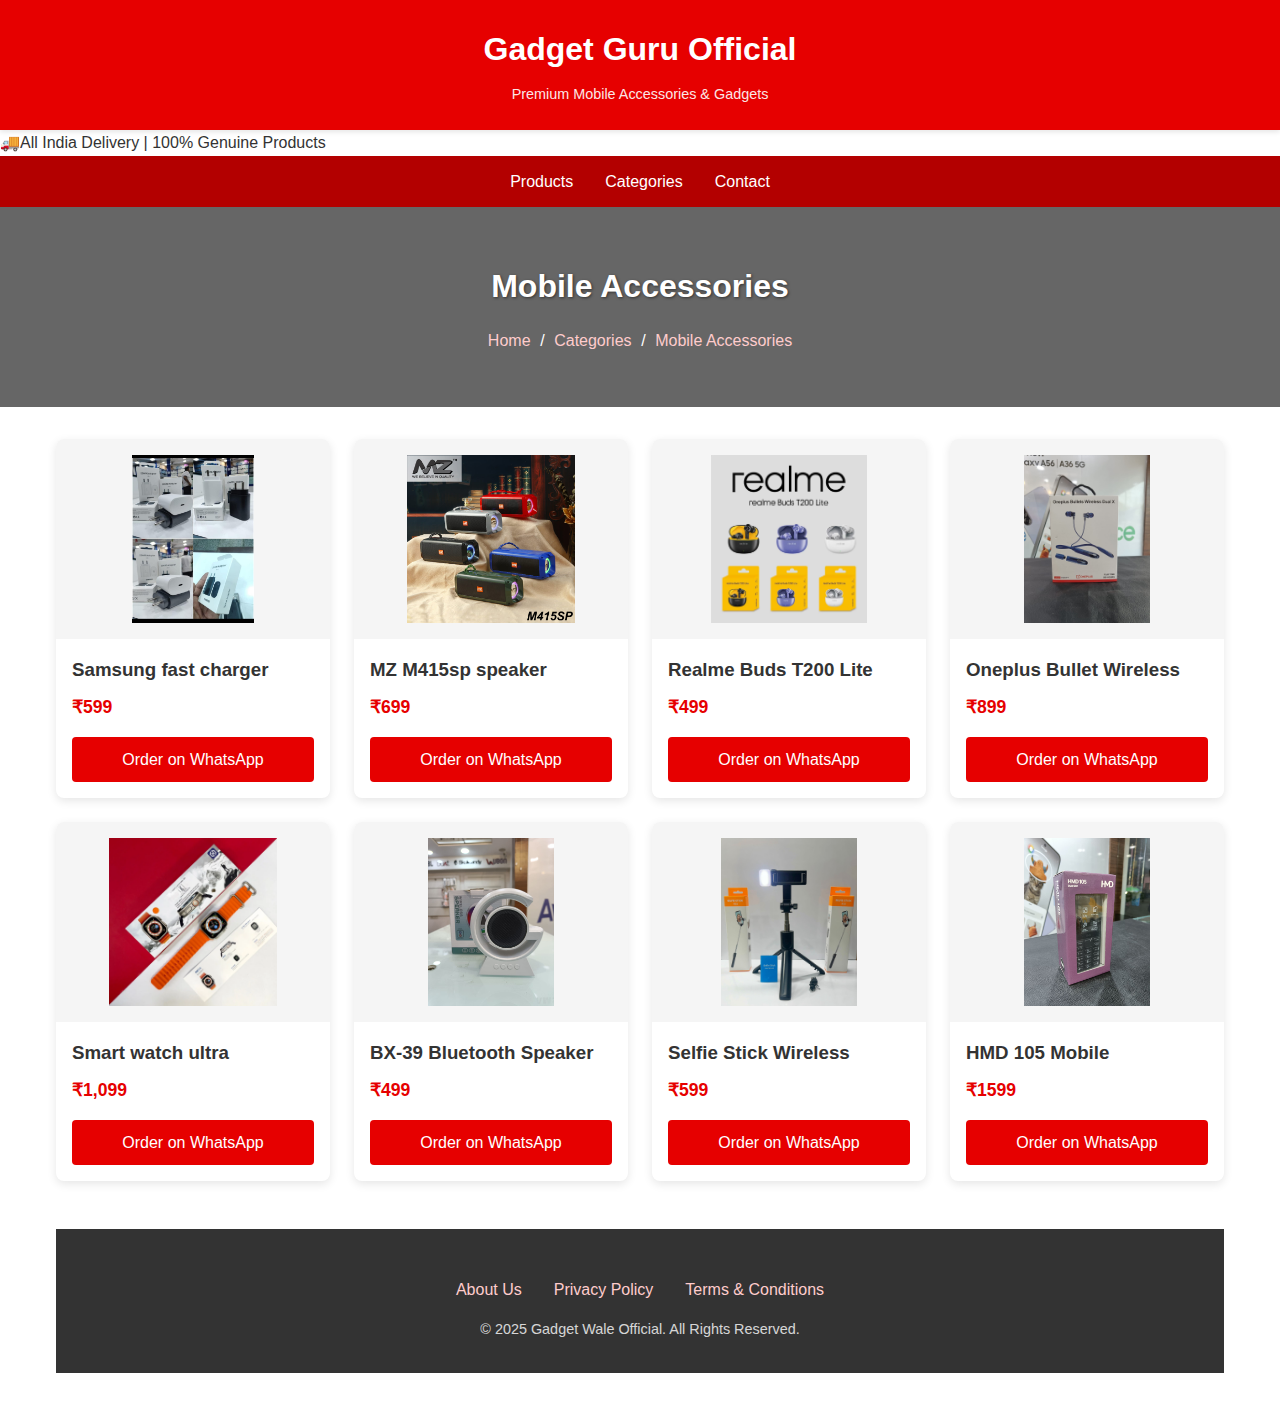
<file: index.html>
<!DOCTYPE html>
<html>
<head>
   <meta name="viewport" content="width=device-width, initial-scale=1.0">
  <meta name="theme-color" content="#e60000">
    <title>Mobile Accessories - Gadget Guru Official</title>
    <link rel="stylesheet" href="style.css">
</head>
<body>
    <header>
        <div class="logo">Gadget Guru Official</div>
        <div class="tagline">Premium Mobile Accessories & Gadgets</div>
    </header>
    <div class="delivery-banner">
  <span class="delivery-icon">🚚</span>All India Delivery | 100% Genuine Products
</div>
    <nav>
        <ul>
           
            <li><a href="#">Products</a></li>
            <li><a href="#">Categories</a></li>
            <li><a href="about.html">Contact</a></li>
        </ul>
    </nav>

    <div class="category-header">
        <h1 class="category-title">Mobile Accessories</h1>
        <div class="breadcrumb">
            <a href="index.html">Home</a>
            <span>/</span>
            <a href="#">Categories</a>
            <span>/</span>
            <a href="#">Mobile Accessories</a>
        </div>
    </div>
    
    <div class="container">
        
        
        <div class="products-grid">
            <!-- Product 1 -->
            <div class="product-card">
                <div class="product-image">
                    <img src="charger.jpg.jpg" alt="charger">
                </div>
                <div class="product-info">
                    <h3 class="product-name">Samsung fast charger</h3>
                    <div class="product-price">₹599</div>
                    <a href="#" class="btn" onclick="orderOnWhatsApp('Samsung Fast charger', '599')">Order on WhatsApp</a>
                </div>
            </div>
            
            <!-- Product 2 -->
            <div class="product-card">
                <div class="product-image">
                    <img src="mz.jpg.jpg" alt="Power Bank">
                </div>
                <div class="product-info">
                    <h3 class="product-name">MZ M415sp speaker</h3>
                    <div class="product-price">₹699</div>
                    <a href="#" class="btn" onclick="orderOnWhatsApp('MZ m415sp speaker', '699')">Order on WhatsApp</a>
                </div>
            </div>
            
            <!-- Product 3 -->
            <div class="product-card">
                <div class="product-image">
                    <img src="realme.jpg.jpg" alt="Phone Case">
                </div>
                <div class="product-info">
                    <h3 class="product-name">Realme Buds T200 Lite</h3>
                    <div class="product-price">₹499</div>
                    <a href="#" class="btn" onclick="orderOnWhatsApp('Realme buds T200 Lite', '499')">Order on WhatsApp</a>
                </div>
            </div>
            
            <!-- Product 4 -->
            <div class="product-card">
                <div class="product-image">
                    <img src="nackband.jpg.jpg" alt="Smart Watch">
                </div>
                <div class="product-info">
                    <h3 class="product-name">Oneplus Bullet Wireless</h3>
                    <div class="product-price">₹899</div>
                    <a href="#" class="btn" onclick="orderOnWhatsApp('Oneplus Bullet Wireless', '999')">Order on WhatsApp</a>
                </div>
            </div>

            <!-- Product 5 -->
            <div class="product-card">
                <div class="product-image">
                    <img src="smart.jpg.jpg" alt="Wireless Headphones">
                </div>
                <div class="product-info">
                    <h3 class="product-name">Smart watch ultra</h3>
                    <div class="product-price">₹1,099</div>
                    <a href="#" class="btn" onclick="orderOnWhatsApp('Smart watch ultra', '1099')">Order on WhatsApp</a>
                </div>
            </div>

            <!-- Product 6 -->
            <div class="product-card">
                <div class="product-image">
                    <img src="bx.jpg.jpg" alt="Car Phone Holder">
                </div>
                <div class="product-info">
                    <h3 class="product-name">BX-39 Bluetooth Speaker</h3>
                    <div class="product-price">₹499</div>
                    <a href="#" class="btn" onclick="orderOnWhatsApp('BX-39 Bluetooth Speaker', '4	99')">Order on WhatsApp</a>
                </div>
            </div>

            <!-- Product 7 -->
            <div class="product-card">
                <div class="product-image">
                    <img src="selfy.jpg.jpg" alt="Screen Protector">
                </div>
                <div class="product-info">
                    <h3 class="product-name">Selfie Stick Wireless</h3>
                    <div class="product-price">₹599</div>
                    <a href="#" class="btn" onclick="orderOnWhatsApp('Selfie Stick Wireless', '599')">Order on WhatsApp</a>
                </div>
            </div>

            <!-- Product 8 -->
            <div class="product-card">
                <div class="product-image">
                    <img src="hmd.jpg.jpg" alt="USB Cable">
                </div>
                <div class="product-info">
                    <h3 class="product-name">HMD 105 Mobile</h3>
                    <div class="product-price">₹1599</div>
                    <a href="#" class="btn" onclick="orderOnWhatsApp('HMD 105 Mobile', '1599')">Order on WhatsApp</a>
                </div>
            </div>
        </div>

       
    <footer>
        <div class="footer-links">
            <a href="about.html">About Us</a>
            <a href="about.html">Privacy Policy</a>
            <a href="about.html">Terms & Conditions</a>
        </div>
        <div class="copyright">
            &copy; 2025 Gadget Wale Official. All Rights Reserved.
        </div>
    </footer>

    <script src="gadget.js">
       
    </script>
</body>

</html>
</file>
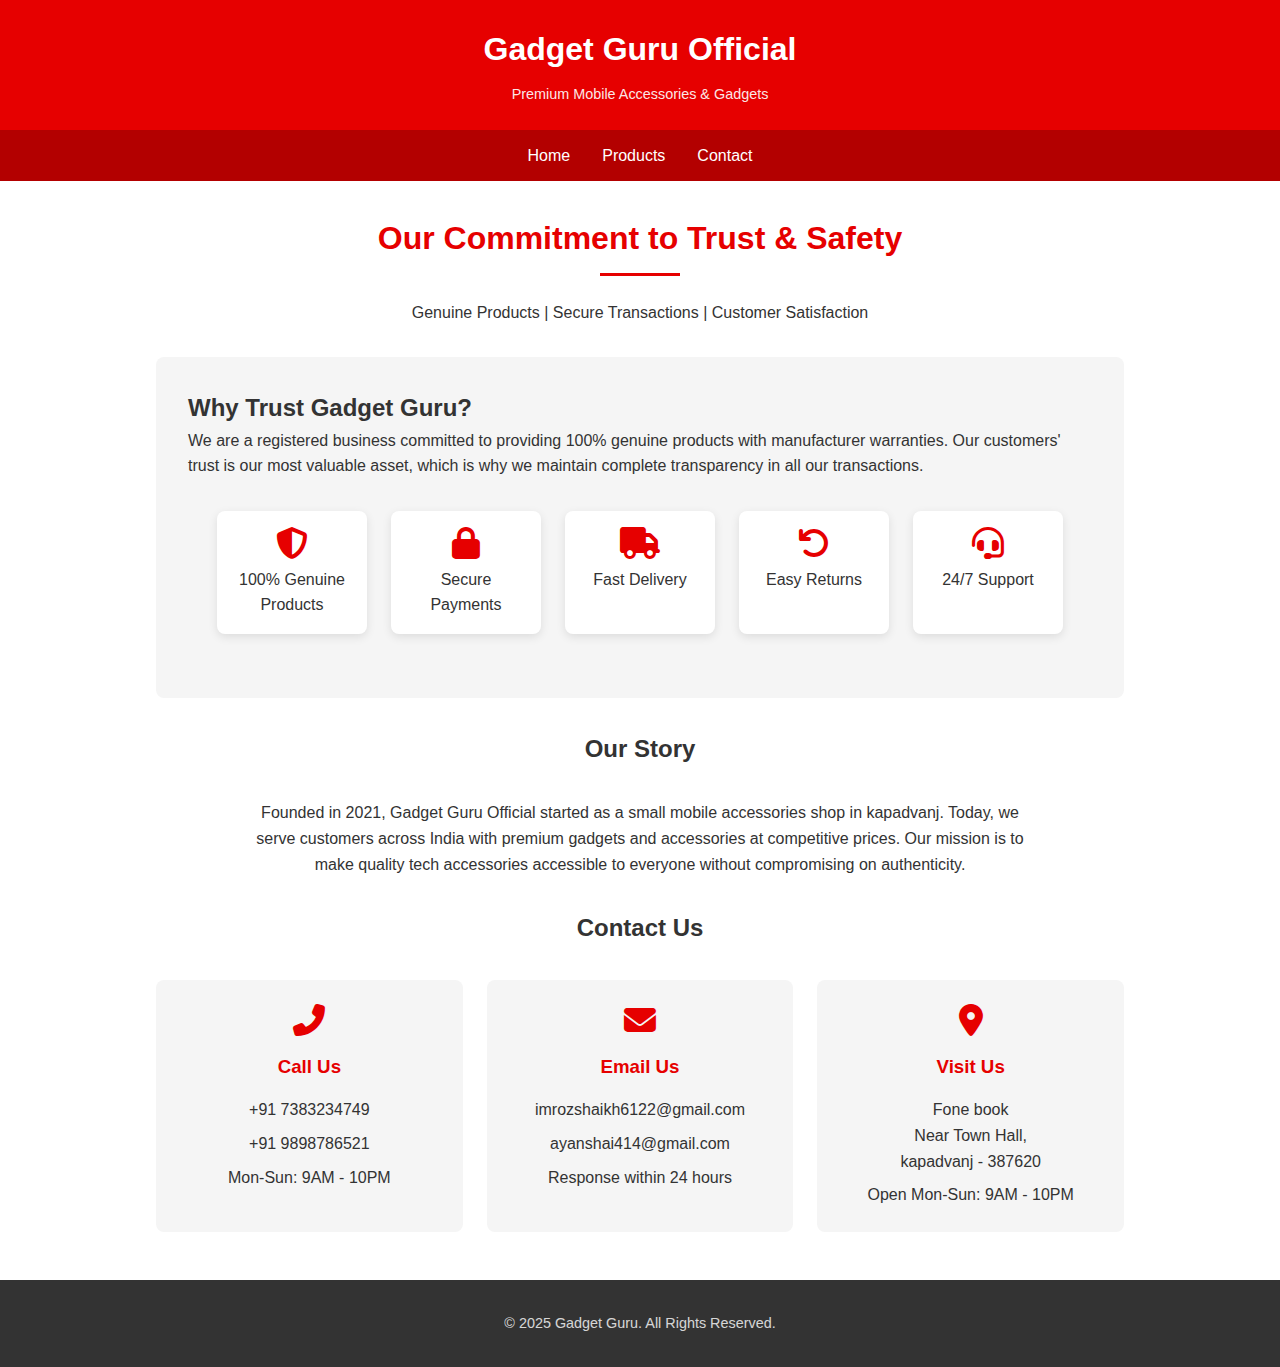
<file: about.html>
<!DOCTYPE html>
<html lang="en">
<head>
    <meta charset="UTF-8">
    <meta name="viewport" content="width=device-width, initial-scale=1.0">
    <title>About Us - Gadget Wale Official</title>
    <style>
        /* Consistent with main page styles */
        :root {
            --red: #e60000;
            --dark-red: #b30000;
            --light-red: #ffcccc;
            --white: #ffffff;
            --light-gray: #f5f5f5;
            --dark-gray: #333333;
        }
        
        * {
            margin: 0;
            padding: 0;
            box-sizing: border-box;
        }
        
        body {
            font-family: 'Segoe UI', Arial, sans-serif;
            line-height: 1.6;
            color: var(--dark-gray);
            background-color: var(--white);
        }
        
        /* Header Styles */
        header {
            background-color: var(--red);
            color: var(--white);
            text-align: center;
            padding: 1.5rem 0;
            box-shadow: 0 2px 5px rgba(0,0,0,0.1);
        }
        
        .logo {
            font-size: 2rem;
            font-weight: bold;
            margin-bottom: 0.5rem;
        }
        
        .tagline {
            font-size: 0.9rem;
            opacity: 0.9;
        }
        
        /* Navigation */
        nav {
            background-color: var(--dark-red);
            padding: 0.8rem 0;
        }
        
        nav ul {
            display: flex;
            justify-content: center;
            list-style: none;
        }
        
        nav ul li {
            margin: 0 1rem;
        }
        
        nav ul li a {
            color: var(--white);
            text-decoration: none;
            font-weight: 500;
        }

        /* Main Content */
        .container {
            max-width: 1000px;
            margin: 2rem auto;
            padding: 0 1rem;
        }
        
        .page-header {
            text-align: center;
            margin-bottom: 2rem;
        }
        
        .page-title {
            color: var(--red);
            margin-bottom: 1rem;
            position: relative;
            display: inline-block;
        }
        
        .page-title:after {
            content: '';
            display: block;
            width: 80px;
            height: 3px;
            background: var(--red);
            margin: 0.5rem auto;
        }
        
        .trust-section {
            background: var(--light-gray);
            border-radius: 8px;
            padding: 2rem;
            margin-bottom: 2rem;
        }
        
        .trust-badges {
            display: flex;
            justify-content: center;
            flex-wrap: wrap;
            gap: 1.5rem;
            margin: 2rem 0;
        }
        
        .badge {
            background: var(--white);
            border-radius: 8px;
            padding: 1rem;
            text-align: center;
            width: 150px;
            box-shadow: 0 3px 10px rgba(0,0,0,0.1);
        }
        
        .badge i {
            font-size: 2rem;
            color: var(--red);
            margin-bottom: 0.5rem;
        }
        
        .contact-cards {
            display: grid;
            grid-template-columns: repeat(auto-fit, minmax(300px, 1fr));
            gap: 1.5rem;
            margin-top: 2rem;
        }
        
        .contact-card {
            background: var(--light-gray);
            border-radius: 8px;
            padding: 1.5rem;
            text-align: center;
        }
        
        .contact-card i {
            font-size: 2rem;
            color: var(--red);
            margin-bottom: 1rem;
        }
        
        .contact-card h3 {
            margin-bottom: 1rem;
            color: var(--red);
        }
        
        .contact-info {
            margin-bottom: 0.5rem;
        }
        
        .contact-info a {
            color: var(--dark-gray);
            text-decoration: none;
        }
        
        .contact-info a:hover {
            color: var(--red);
        }
        
        /* Footer */
        footer {
            background: var(--dark-gray);
            color: var(--white);
            text-align: center;
            padding: 2rem 0;
            margin-top: 3rem;
        }
        
        .footer-links {
            display: flex;
            justify-content: center;
            margin: 1rem 0;
        }
        
        .footer-links a {
            color: var(--light-red);
            margin: 0 1rem;
            text-decoration: none;
        }
        
        .copyright {
            font-size: 0.9rem;
            opacity: 0.8;
        }
        
        /* Responsive */
        @media (max-width: 768px) {
            nav ul {
                flex-direction: column;
                align-items: center;
            }
            
            nav ul li {
                margin: 0.5rem 0;
            }
            
            .trust-badges {
                gap: 1rem;
            }
            
            .badge {
                width: 120px;
                font-size: 0.9rem;
            }
        }
    </style>
    <link rel="stylesheet" href="https://cdnjs.cloudflare.com/ajax/libs/font-awesome/6.4.0/css/all.min.css">
</head>
<body>
    <header>
        <div class="logo">Gadget Guru Official</div>
        <div class="tagline">Premium Mobile Accessories & Gadgets</div>
    </header>
    
    <nav>
        <ul>
            <li><a href="index.html">Home</a></li>
            <li><a href="index.html">Products</a></li>
            <li><a href="contact-cards">Contact</a></li>
        </ul>
    </nav>

    <div class="container">
        <div class="page-header">
            <h1 class="page-title">Our Commitment to Trust & Safety</h1>
            <p>Genuine Products | Secure Transactions | Customer Satisfaction</p>
        </div>
        
        <div class="trust-section">
            <h2>Why Trust Gadget Guru?</h2>
            <p>We are a registered business committed to providing 100% genuine products with manufacturer warranties. Our customers' trust is our most valuable asset, which is why we maintain complete transparency in all our transactions.</p>
            
            <div class="trust-badges">
                <div class="badge">
                    <i class="fas fa-shield-alt"></i>
                    <div>100% Genuine Products</div>
                </div>
                <div class="badge">
                    <i class="fas fa-lock"></i>
                    <div>Secure Payments</div>
                </div>
                <div class="badge">
                    <i class="fas fa-truck"></i>
                    <div>Fast Delivery</div>
                </div>
                <div class="badge">
                    <i class="fas fa-undo"></i>
                    <div>Easy Returns</div>
                </div>
                <div class="badge">
                    <i class="fas fa-headset"></i>
                    <div>24/7 Support</div>
                </div>
            </div>
        </div>
        
        <h2 style="text-align: center; margin: 2rem 0;">Our Story</h2>
        <p style="text-align: center; max-width: 800px; margin: 0 auto 2rem;">
            Founded in 2021, Gadget Guru Official started as a small mobile accessories shop in kapadvanj. 
            Today, we serve customers across India with premium gadgets and accessories at competitive prices. 
            Our mission is to make quality tech accessories accessible to everyone without compromising on authenticity.
        </p>
        
        <h2 style="text-align: center; margin: 2rem 0;">Contact Us</h2>
        <div class="contact-cards">
            <div class="contact-card">
                <i class="fas fa-phone-alt"></i>
                <h3>Call Us</h3>
                <div class="contact-info">
                    <a href="tel:+917383234749">+91 7383234749</a>
                </div>
                <div class="contact-info">
                    <a href="tel:+919898786521">+91 9898786521</a>
                </div>
                <p>Mon-Sun: 9AM - 10PM</p>
            </div>
            
            <div class="contact-card">
                <i class="fas fa-envelope"></i>
                <h3>Email Us</h3>
                <div class="contact-info">
                    <a href="mailto:imrozshaikh6122@gmail.com">imrozshaikh6122@gmail.com</a>
                </div>
                <div class="contact-info">
                    <a href="mailto:ayanshai414@gmail.com">ayanshai414@gmail.com</a>
                </div>
                <p>Response within 24 hours</p>
            </div>
            
            <div class="contact-card">
                <i class="fas fa-map-marker-alt"></i>
                <h3>Visit Us</h3>
                <div class="contact-info">
                    Fone book<br>
                    Near Town Hall,<br>
                    kapadvanj - 387620
                </div>
                <p>Open Mon-Sun: 9AM - 10PM</p>
            </div>
        </div>
    </div>
    
    <footer>
       
        <div class="copyright">
            &copy; 2025 Gadget Guru. All Rights Reserved.
        </div>
    </footer>

    <script>
        // Simple script to highlight current page in navigation
        document.addEventListener('DOMContentLoaded', function() {
            const currentPage = window.location.pathname.split('/').pop();
            const navLinks = document.querySelectorAll('nav ul li a');
            
            navLinks.forEach(link => {
                if (link.getAttribute('href') === currentPage) {
                    link.style.fontWeight = 'bold';
                    link.style.color = '#ffcccc';
                }
            });
        });
    </script>
</body>
</html>
</file>
<file: style.css>
/* Consistent with main page styles */
        :root {
            --red: #e60000;
            --dark-red: #b30000;
            --light-red: #ffcccc;
            --white: #ffffff;
            --light-gray: #f5f5f5;
            --dark-gray: #333333;
        }
        
        * {
            margin: 0;
            padding: 0;
            box-sizing: border-box;
        }
        
        body {
            font-family: 'Segoe UI', Arial, sans-serif;
            line-height: 1.6;
            color: var(--dark-gray);
            background-color: var(--white);
        }
        
        /* Header Styles */
        header {
            background-color: var(--red);
            color: var(--white);
            text-align: center;
            padding: 1.5rem 0;
            box-shadow: 0 2px 5px rgba(0,0,0,0.1);
        }
        
        .logo {
            font-size: 2rem;
            font-weight: bold;
            margin-bottom: 0.5rem;
        }
        
        .tagline {
            font-size: 0.9rem;
            opacity: 0.9;
        }
        
        /* Navigation */
        nav {
            background-color: var(--dark-red);
            padding: 0.8rem 0;
        }
        
        nav ul {
            display: flex;
            justify-content: center;
            list-style: none;
        }
        
        nav ul li {
            margin: 0 1rem;
        }
        
        nav ul li a {
            color: var(--white);
            text-decoration: none;
            font-weight: 500;
        }

        /* Category Header */
        .category-header {
            background: linear-gradient(rgba(0, 0, 0, 0.6), rgba(0, 0, 0, 0.6)), 
                        url('https://images.unsplash.com/photo-1512941937669-90a1b58e7e9c?ixlib=rb-1.2.1&auto=format&fit=crop&w=1350&q=80');
            background-size: cover;
            background-position: center;
            height: 200px;
            display: flex;
            flex-direction: column;
            justify-content: center;
            align-items: center;
            text-align: center;
            color: var(--white);
            margin-bottom: 2rem;
        }

        .category-title {
            font-size: 2rem;
            margin-bottom: 1rem;
            text-shadow: 1px 1px 3px rgba(0,0,0,0.5);
        }

        .breadcrumb {
            display: flex;
            justify-content: center;
            flex-wrap: wrap;
            padding: 0 1rem;
        }

        .breadcrumb a {
            color: var(--light-red);
            text-decoration: none;
            margin: 0 0.3rem;
        }

        .breadcrumb span {
            color: var(--white);
            margin: 0 0.3rem;
        }
        
        /* Main Content */
        .container {
            max-width: 1200px;
            margin: 2rem auto;
            padding: 0 1rem;
        }
        
        .filter-section {
            display: flex;
            justify-content: space-between;
            align-items: center;
            margin-bottom: 2rem;
            flex-wrap: wrap;
        }

        .filter-group {
            margin: 0.5rem 0;
        }

        .filter-group label {
            margin-right: 0.5rem;
        }

        .filter-group select {
            padding: 0.5rem;
            border-radius: 4px;
            border: 1px solid #ddd;
        }
        
        /* Products Grid */
        .products-grid {
            display: grid;
            grid-template-columns: repeat(auto-fill, minmax(250px, 1fr));
            gap: 1.5rem;
        }
        
        .product-card {
            background: var(--white);
            border-radius: 8px;
            overflow: hidden;
            box-shadow: 0 3px 10px rgba(0,0,0,0.1);
            transition: transform 0.3s ease;
        }
        
        .product-card:hover {
            transform: translateY(-5px);
        }
        
        .product-image {
            height: 200px;
            background: var(--light-gray);
            display: flex;
            align-items: center;
            justify-content: center;
            padding: 1rem;
        }
        
        .product-image img {
            max-height: 100%;
            max-width: 100%;
            object-fit: contain;
        }
        
        .product-info {
            padding: 1rem;
        }
        
        .product-name {
            font-weight: 600;
            margin-bottom: 0.5rem;
        }
        
        .product-price {
            color: var(--red);
            font-weight: bold;
            font-size: 1.1rem;
            margin-bottom: 1rem;
        }
        
        .btn {
            display: block;
            background: var(--red);
            color: var(--white);
            text-align: center;
            padding: 0.6rem;
            border-radius: 4px;
            text-decoration: none;
            font-weight: 500;
            transition: background 0.3s ease;
        }
        
        .btn:hover {
            background: var(--dark-red);
        }

        .pagination {
            display: flex;
            justify-content: center;
            margin-top: 3rem;
        }

        .page-numbers {
            display: flex;
            list-style: none;
        }

        .page-numbers li {
            margin: 0 0.5rem;
        }

        .page-numbers a {
            display: block;
            padding: 0.5rem 1rem;
            border: 1px solid #ddd;
            border-radius: 4px;
            text-decoration: none;
            color: var(--dark-gray);
        }

        .page-numbers a.active {
            background: var(--red);
            color: var(--white);
            border-color: var(--red);
        }
        
        /* Footer */
        footer {
             background: var(--dark-gray);
            color: var(--white);
            text-align: center;
            padding: 2rem 0;
            margin-top: 3rem;
        }
        
        .footer-links {
            display: flex;
            justify-content: center;
            margin: 1rem 0;
        }
        
        .footer-links a {
            color: var(--light-red);
            margin: 0 1rem;
            text-decoration: none;
        }
        
        .copyright {
            font-size: 0.9rem;
            opacity: 0.8;
        }
        
        /* Responsive */
        @media (max-width: 768px) {
            nav ul {
                flex-direction: column;
                align-items: center;
            }
            
            nav ul li {
                margin: 0.5rem 0;
            }
            
            .filter-section {
                flex-direction: column;
                align-items: flex-start;
            }

            .category-header {
                height: 150px;
            }

            .category-title {
                font-size: 1.5rem;
            }
            
            .products-grid {
                grid-template-columns: repeat(auto-fill, minmax(200px, 1fr));
            }
        }
</file>
